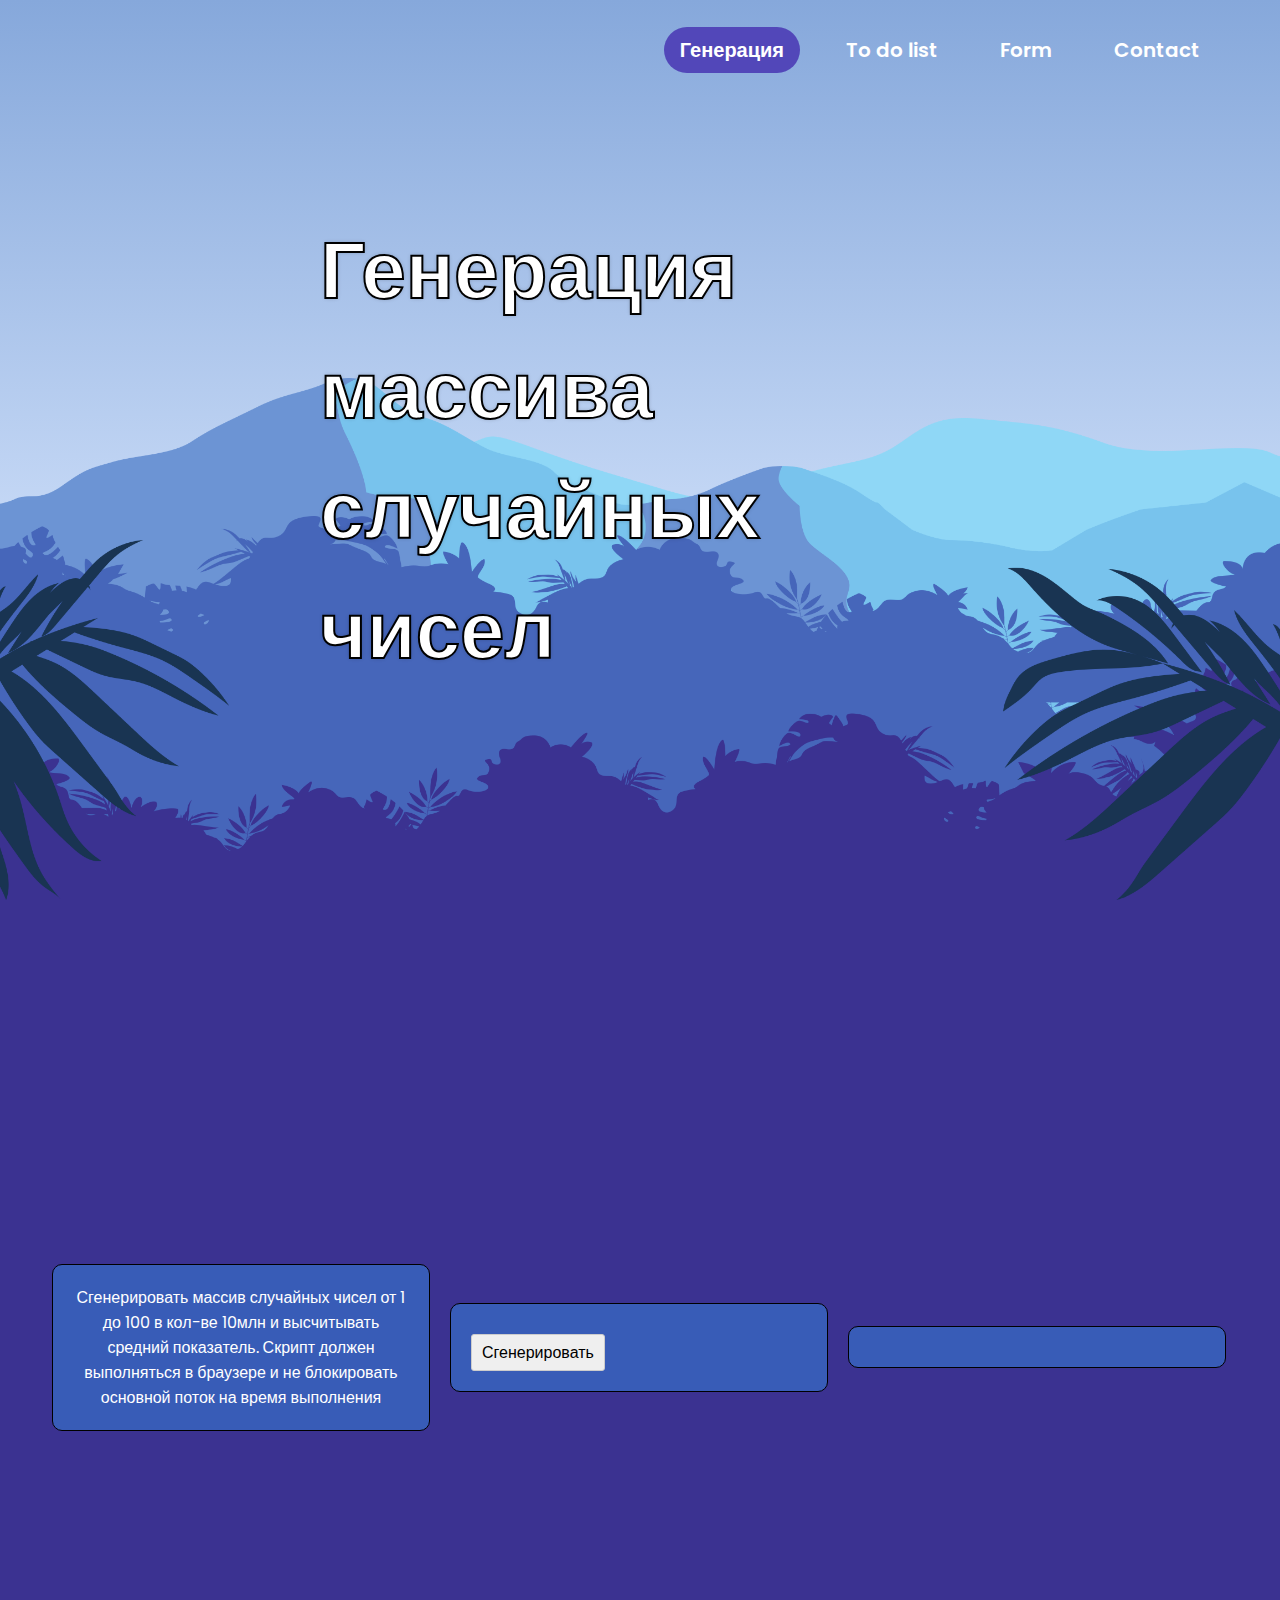
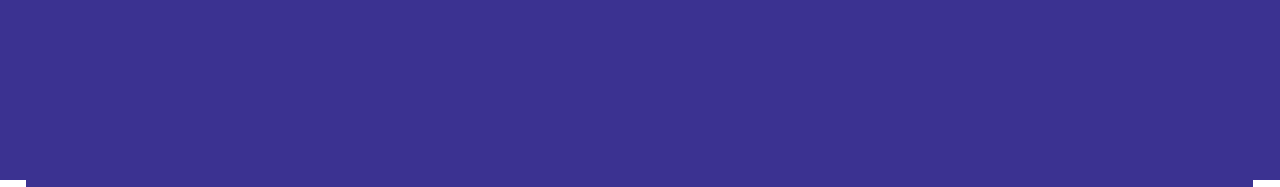
<file: index.html>
<!DOCTYPE html>
<html lang="ru">

<head>
    <meta charset="UTF-8">
    <meta name="viewport" content="width=device-width, initial-scale=1.0">
    <title>WebDevExam</title>
    <link rel="stylesheet" href="style.css">
</head>

<body>

    <header>
        <h1> </h1>
        <nav>
            <a href="#" class="active">Генерация</a>
            <a href="todo.html">To do list</a>
            <a href="form.html">Form</a>
            <a href="#">Contact</a>
        </nav>
    </header>

    <section class="home">
        <img src="assets/mount2.png" class="mount2">
        <img src="assets/mount1.png" class="mount1">
        <img src="assets/bush2.png" class="bush2">

        <h1 class="title">Генерация массива случайных чисел</h1>

        <img src="assets/bush1.png">
        <img src="assets/leaf2.png" class="leaf2">
        <img src="assets/leaf1.png" class="leaf1">
    </section>

    <section class="about">
        <section class="about">
            <div class="block">
                <p>Сгенерировать массив случайных чисел от 1 до 100 в кол-ве 10млн и высчитывать средний показатель.
                    Скрипт должен выполняться в браузере и не блокировать основной поток на время выполнения</p>
            </div>

            <div class="block">
                <button id="generate">Сгенерировать</button>
            </div>

            <div class="block">
                <div id="output"></div>
            </div>

            <script src="script.js"></script>
            <script src="worker.js"></script>
        </section>


</body>

</html>
</file>
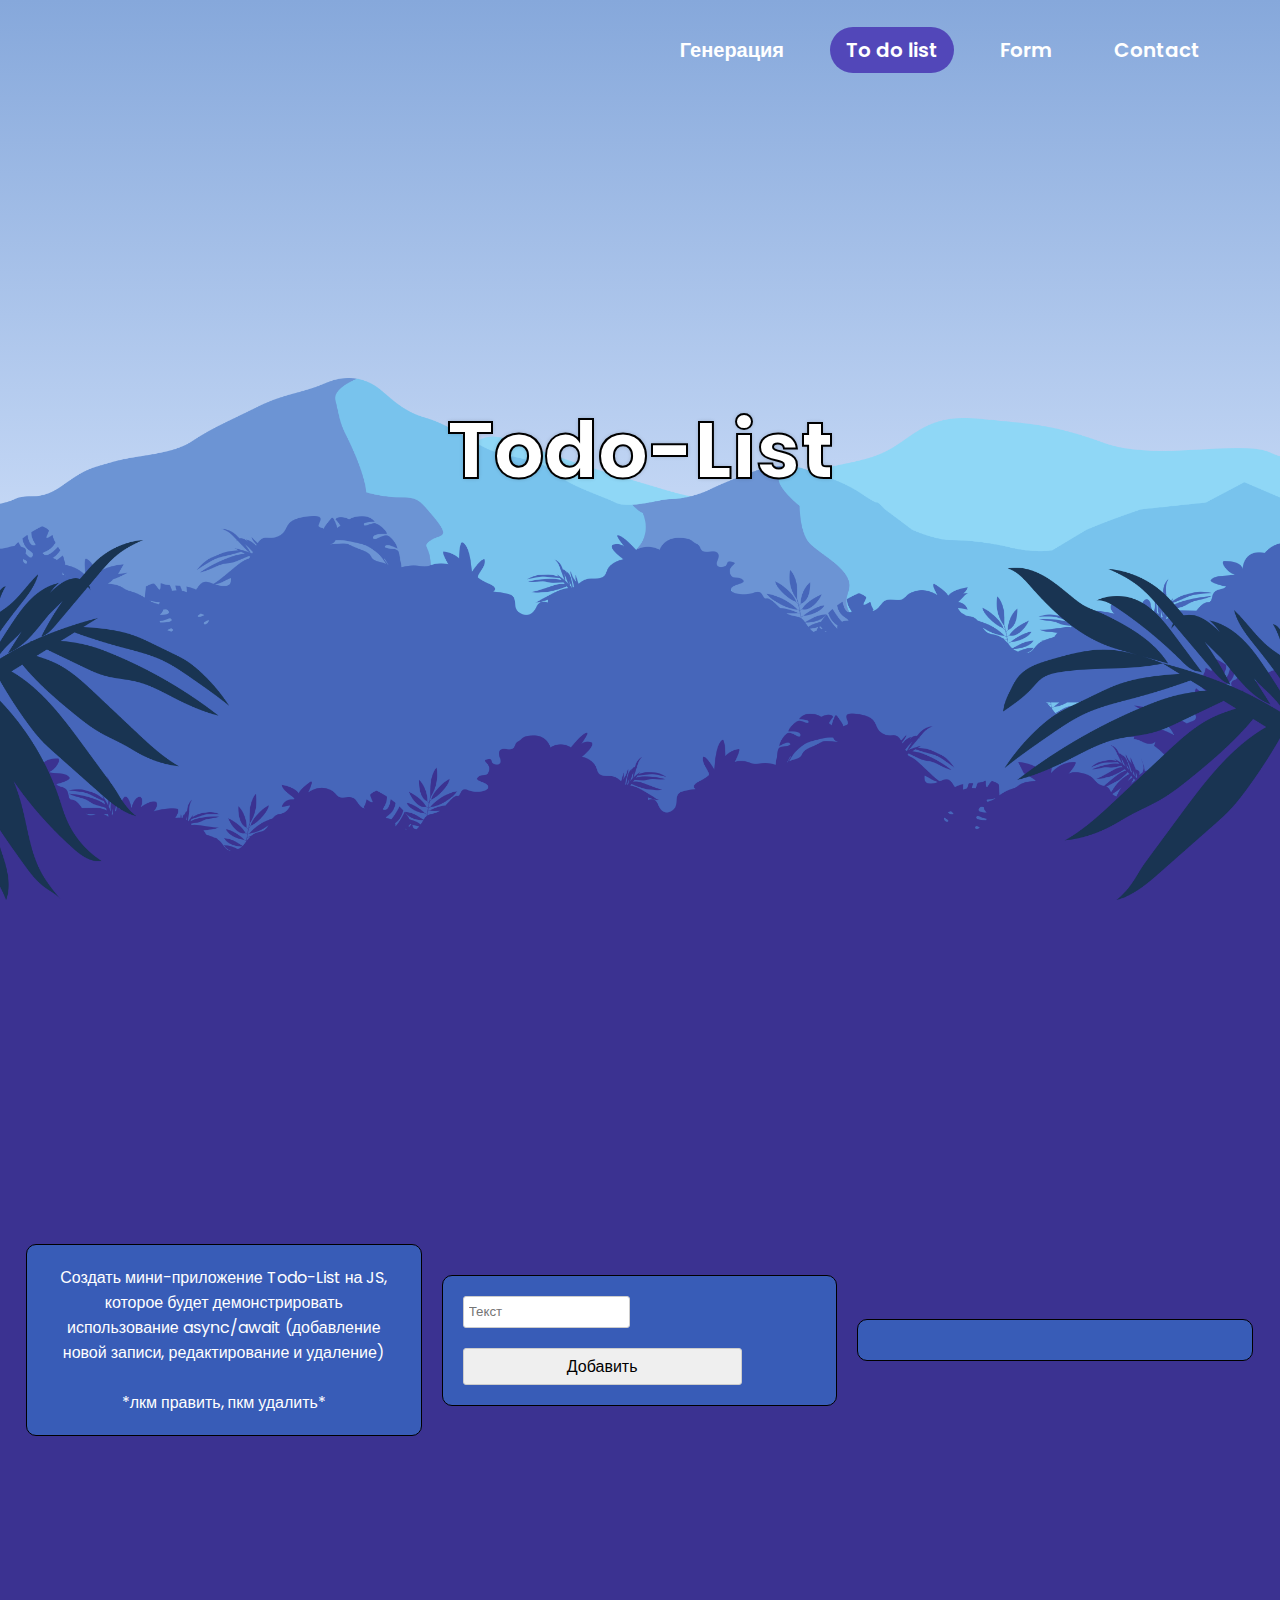
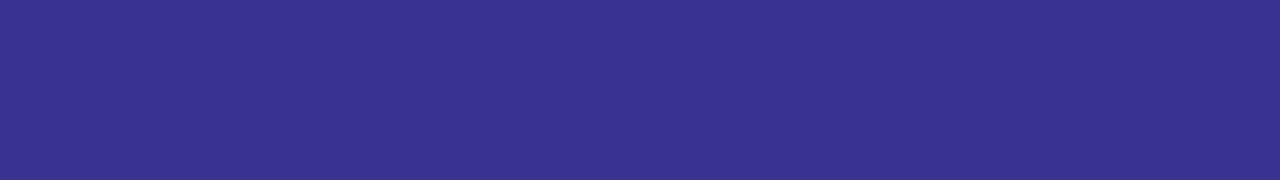
<file: todo.html>
<!DOCTYPE html>
<html lang="ru">

<head>
    <meta charset="UTF-8">
    <meta name="viewport" content="width=device-width, initial-scale=1.0">
    <title>WebDevExam</title>
    <link rel="stylesheet" href="style.css">
</head>

<body>

    <header>
        <h1> </h1>
        <nav>
            <a href="index.html">Генерация</a>
            <a href="#" class="active">To do list</a>
            <a href="form.html">Form</a>
            <a href="#">Contact</a>
        </nav>
    </header>

    <section class="home">
        <img src="assets/mount2.png" class="mount2">
        <img src="assets/mount1.png" class="mount1">
        <img src="assets/bush2.png" class="bush2">

        <h1 class="title">Todo-List</h1>

        <img src="assets/bush1.png">
        <img src="assets/leaf2.png" class="leaf2">
        <img src="assets/leaf1.png" class="leaf1">
    </section>



        <section class="about">
            <div class="block">
                <p>Создать мини-приложение Todo-List на JS, которое будет демонстрировать использование async/await
                    (добавление новой записи, редактирование и удаление)<br><br>
                    *лкм править, пкм удалить*
                </p>
            </div>

            <div class="block">
                <input type="text" id="todoInput" placeholder="Текст">
                <button id="addTodoBtn">Добавить</button>
            </div>

            <div class="block">
                <ul id="todoList"></ul>
            </div>            


            <script src="todoscript.js"></script>
        </section>


</body>

</html>
</file>
<file: style.css>
@import url('https://fonts.googleapis.com/css2?family=Poppins:wght@400;600;700&display=swap');

* {
    margin: 0;
    padding: 0;
    box-sizing: border-box;
    font-family: 'Poppins', sans-serif;
}

header {
    display: flex;
    justify-content: space-between;
    align-items: center;
    height: 100px;
    padding: 0 5%;
    position: absolute;
    width: 100%;
    z-index: 100;
}

header h1 {
    font-size: 40px;
    color: white;
}

header nav {
    display: flex;
    gap: 30px;
}

header nav a {
    text-decoration: none;
    font-size: 20px;
    font-weight: 600;
    padding: 8px 16px;
    border-radius: 99px;
    transition: 0.3s;
    color: white;
}

header nav a.active {
    background: #5247B9;
}

header nav a:hover {
    background: #5247B9;
}

header nav:hover>a:not(:hover) {
    background: none;
}

.home {
    display: flex;
    height: 100dvh;
    background: linear-gradient(to top, #D2E2FB 30%, #86A8DB);
    position: relative;
    overflow: hidden;
}

.home img {
    position: absolute;
    bottom: 0;
    width: 100%;
    pointer-events: none;
}

.home .title {
    position: absolute;
    top: 50%;
    left: 50%;
    transform: translate(-50%, -50%);
    color: white;
    font-size: 80px;
    text-shadow: 0px 0px 4px rgba(0, 0, 0, 0.25);
    -webkit-text-stroke: 2px black;

}

.about {
    background: #3B3291;
    color: white;
    width: 100%;
    height: 880px;
    padding: 7px 27px 7px 26px;
    display: grid;
    grid-template-columns: repeat(auto-fit, minmax(200px, 1fr));
    gap: 20px;
    justify-content: left;
    align-items: center;
}

.block {
    text-align: center;
    background-color: rgba(52, 156, 241, 0.4);
    border: 1px solid black;
    border-radius: 10px;
    padding: 20px;
    grid-column: span 1;
    display: grid;
    justify-content: start;
    grid-auto-rows: minmax(0, auto);
    box-sizing: border-box;
}
.blockk {
    display: flex;
    flex-direction: column;
    align-items: flex-start;
    margin: 10px;
    padding: 20px;
    border: 1px solid #ccc;
    border-radius: 5px;
  }
.block label {
    margin-bottom: 5px;
    font-weight: bold;
}

.block input,
.block select {
    padding: 5px;
    margin-bottom: 10px;
    width: 100%;
    border: 1px solid #ccc;
    border-radius: 3px;
}

.block button {
    margin-top: 10px;
    padding: 5px 10px;
    font-size: 16px;
    border: 1px solid #ccc;
    border-radius: 3px;
    cursor: pointer;
}

.block .message {
    margin-top: 10px;
    padding: 10px;
    border: 1px solid #ccc;
    border-radius: 3px;
    color: #333;
    text-align: center;
}

.block .message.error {
    color: red;
}

.block .message.success {
    color: green;
}

.about h1 {
    font-size: 40px;
}

#todoInput {
    padding: 5px;
    width: 60%;
    margin-right: 10px;
}

#addTodoBtn {
    padding: 5px 10px;
}

ul {
    list-style-type: none;
    padding: 0;
}

li {
    margin-top: 10px;
    padding: 5px;
    border: 1px solid #ccc;
    display: flex;
    justify-content: space-between;
}

li button {
    background-color: crimson;
    color: white;
    padding: 2px 10px;
    border: none;
    cursor: pointer;
}
</file>
